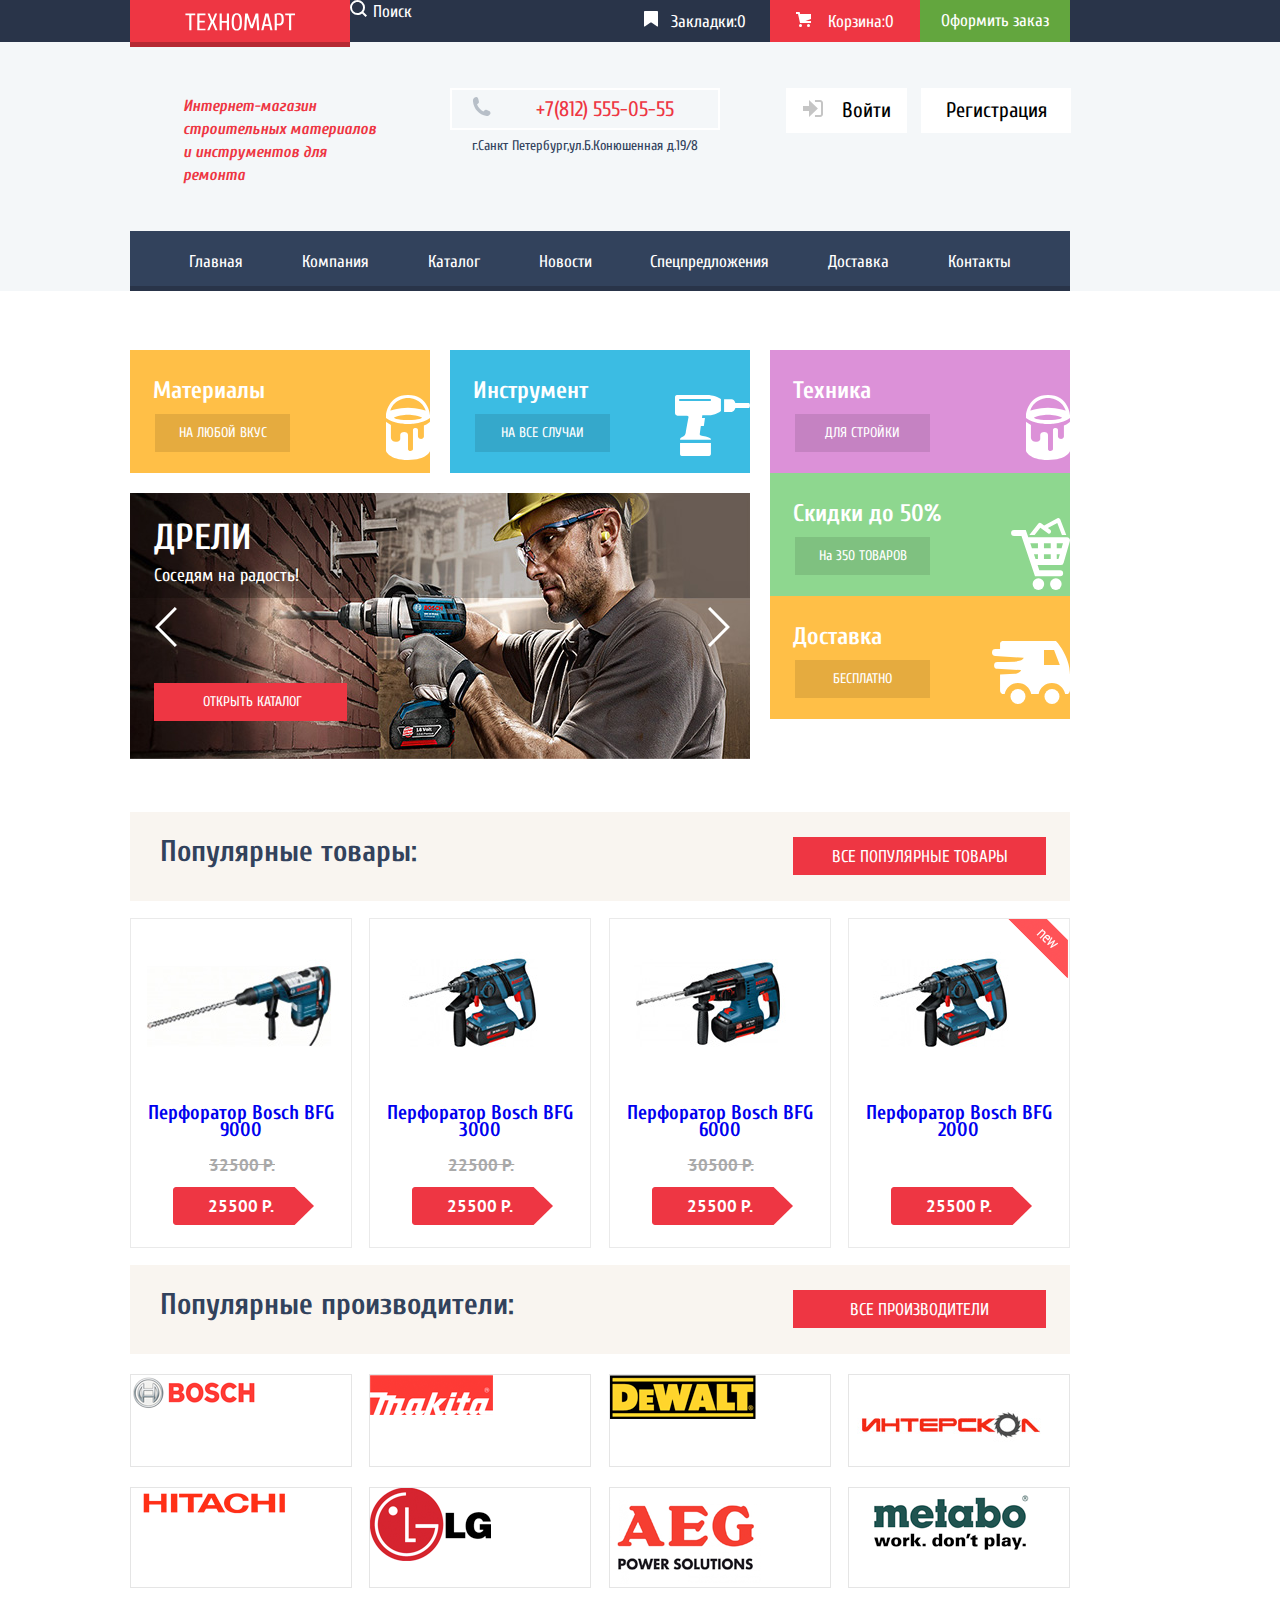
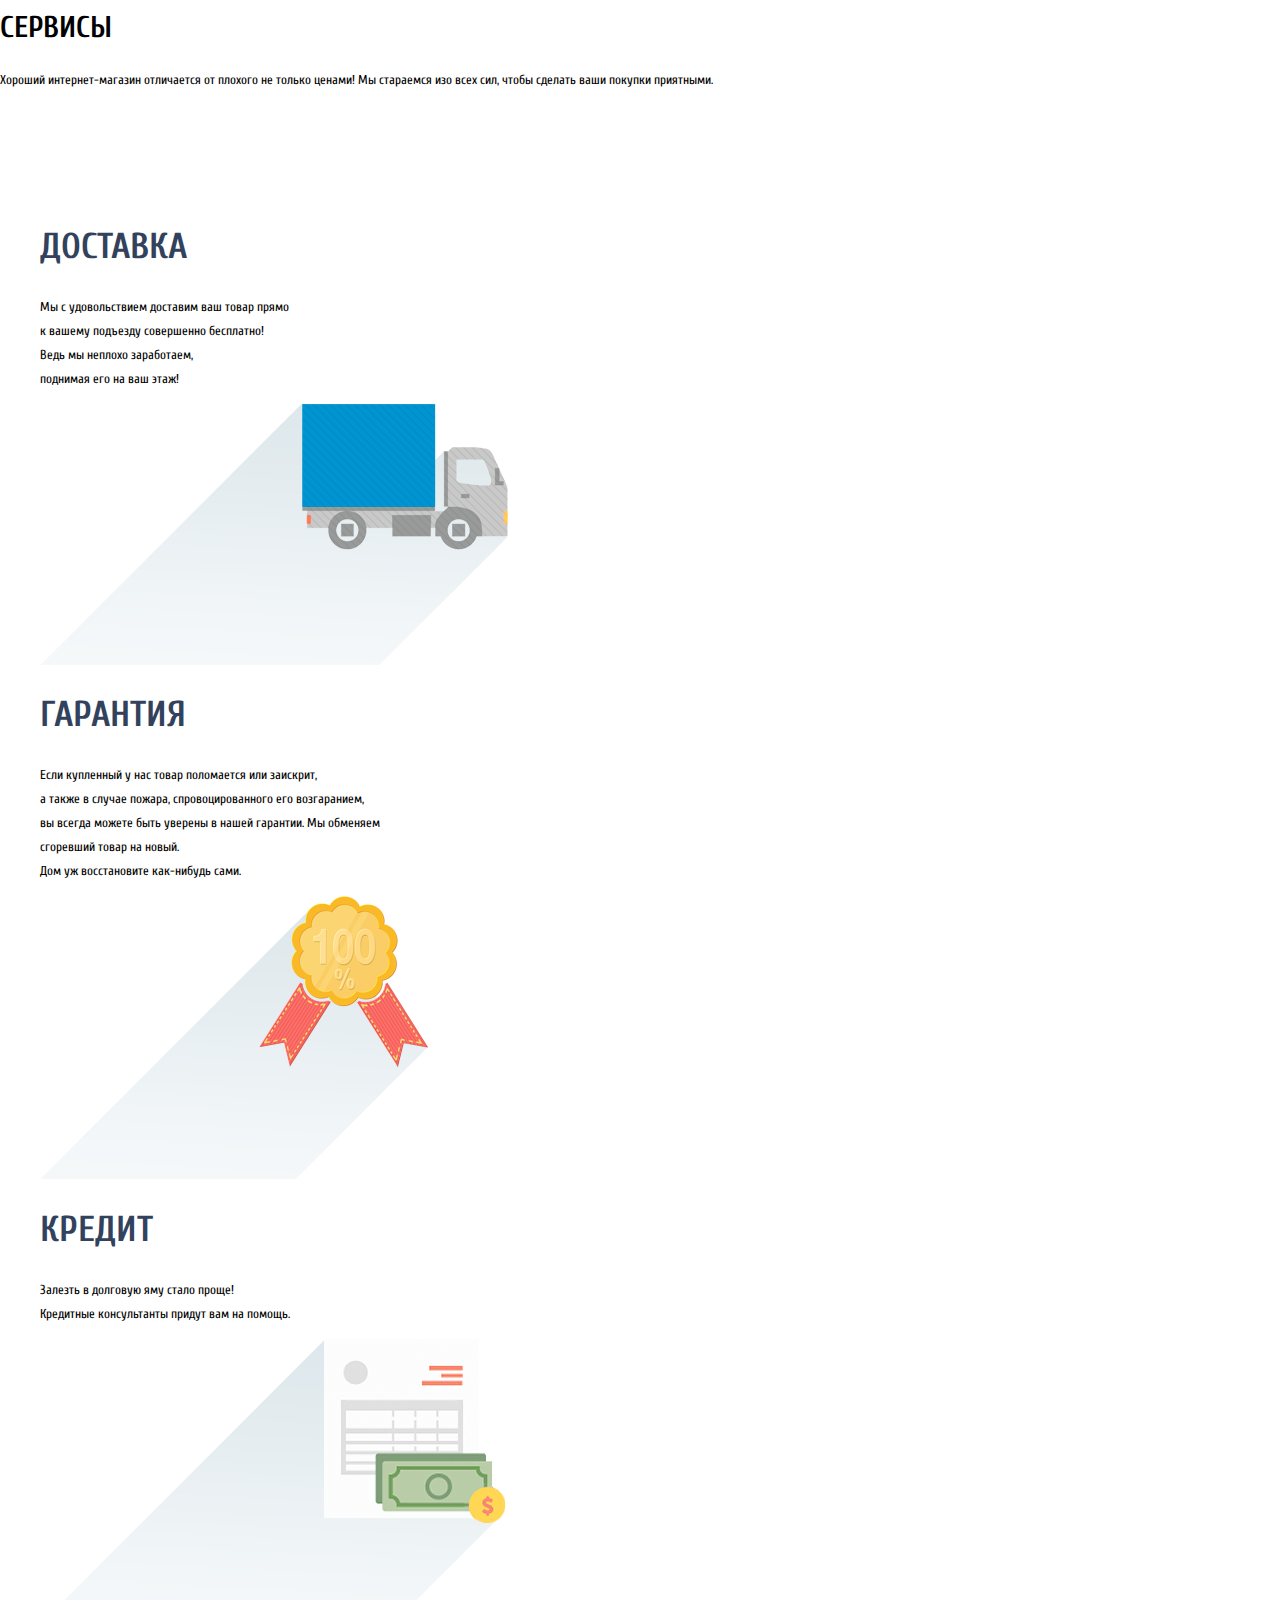
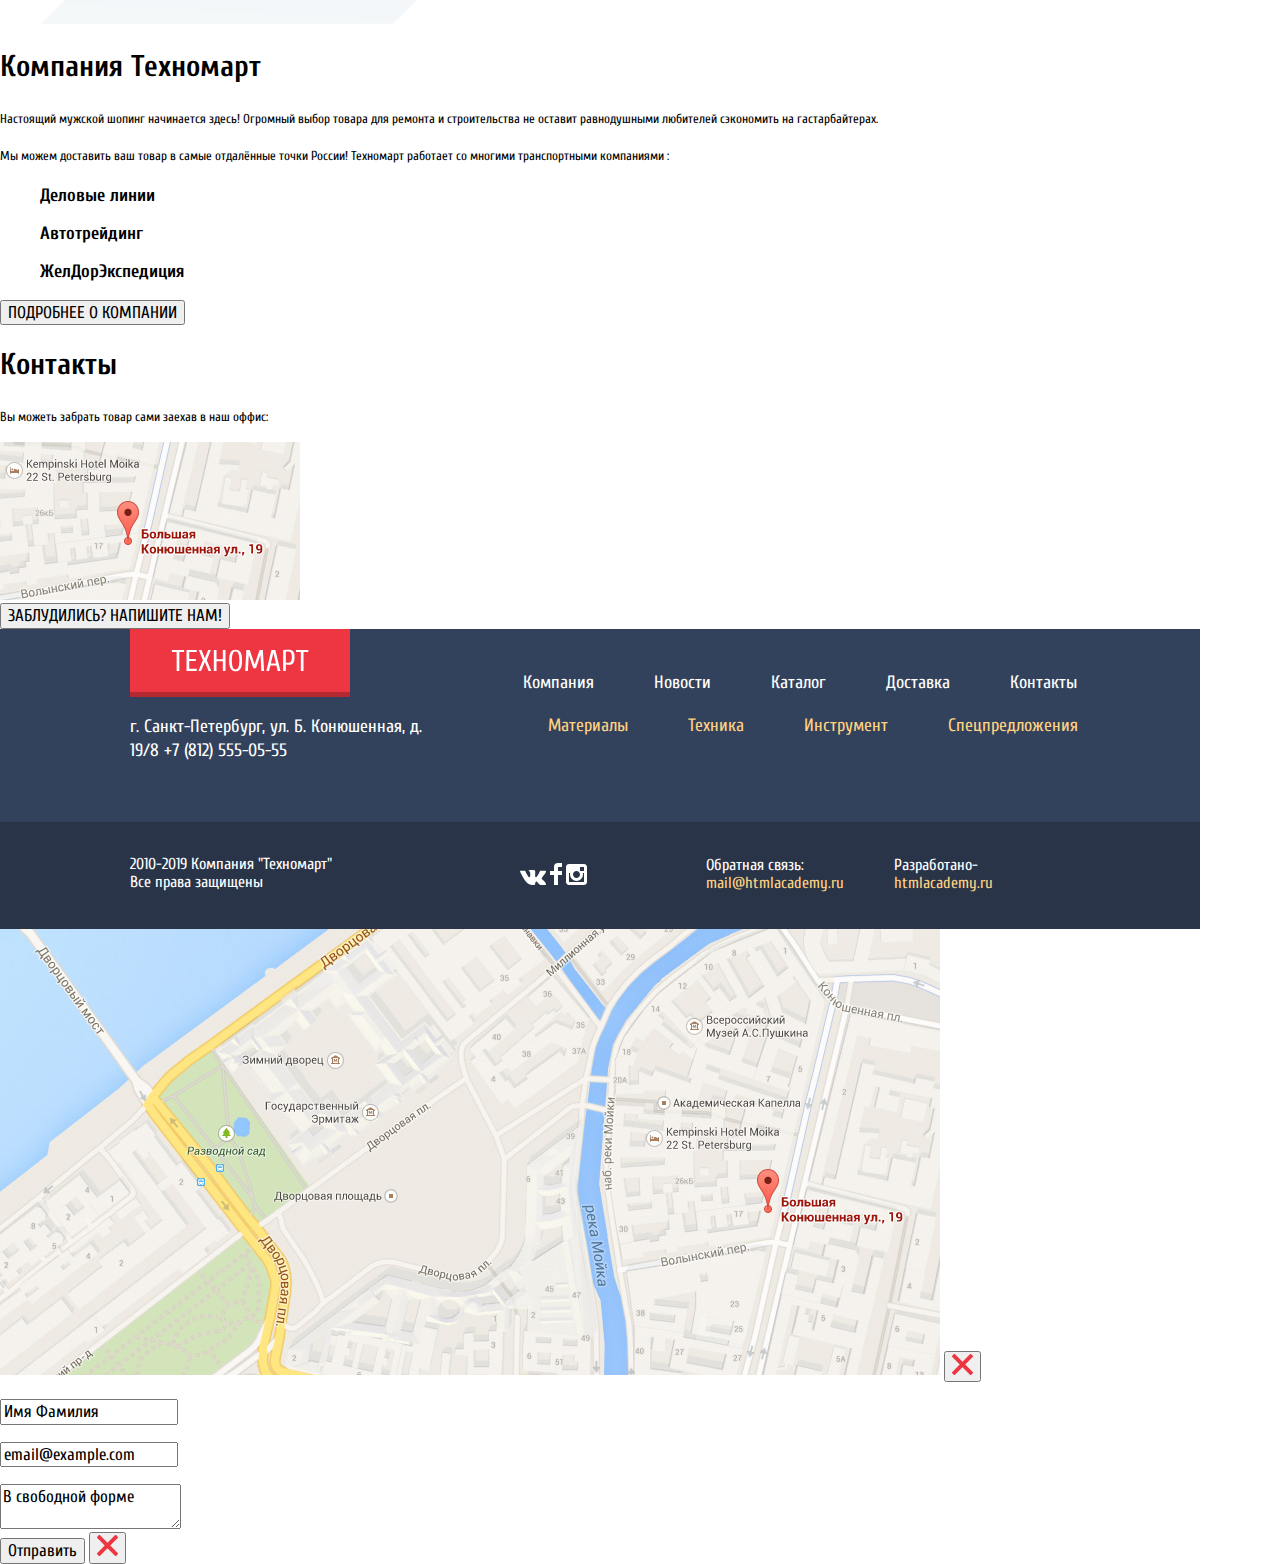
<file: index.html>
<!DOCTYPE html>
<html lang="ru">
<head>
  <meta charset="utf-8">
  <title>HTML Academy: Техномарт</title>
  <link href="https://fonts.googleapis.com/css?family=Cuprum:400,700&amp;subset=cyrillic" rel="stylesheet">
  <link href="https://fonts.googleapis.com/css?family=PT+Sans:400,700&amp;subset=cyrillic" rel="stylesheet">
  <link href="css/normalize.css" rel="stylesheet">
  <link href="css/style.css" rel="stylesheet">
</head>
<body>
  <header class="main-header">
    <div class="top-menu">
      <div class="site-logo-header"><a class="mainlogo" href="main.html"><img class="header-logo-img" alt="logo" src="img/logo-header.svg">
        </a>
      </div>
      <div class="site-search">
        <form action="https://echo.htmlacademy.ru" class="search-form header-button-text" method="post">
        <img alt="search" class="icon-search" src="img/icon-search.svg">
        <input name="search" type="search" value="Поиск" class="search-input">
        </form>
      </div>
      <button class="bookmarks-btn header-button-text"><img alt="icon-bookmark" class="icon-bookmark" src="img/icon-bookmark.svg">Закладки:0</button>
      <button class="basket-btn header-button-text"><img alt="icon-cart" class="cart-icon" src="img/icon-cart.svg">Корзина:0</button>
      <button class="chekout-btn header-button-text">Оформить заказ</button>
    </div>
    <div class="user-navigation">
      <div class="site-header-container">
       <h1 class="site-header">Интернет-магазин строительных материалов и инструментов для ремонта</h1>
      </div>
      <div class="header-contacts">
        <button class="phone-btn"><img alt="icon-phone" class="icon-phone" src="img/icon-phone.svg"> +7(812)
        555-05-55</button>
        <p class="contacts-address">г.Санкт Петербург,ул.Б.Конюшенная д.19/8</p>
      </div>
      <div class="navigation-button-container">
        <button class="login-btn"><img alt="icon-login" class="icon-login" src="img/icon-login.svg"> Войти</button>
        <button class="registration-btn">Регистрация</button>
      </div>
    </div>
    <nav class="main-navigation">
      <ul class="site-navigation">
        <li>
          <a href="main.html">Главная</a>
        </li>
        <li>
          <a href="company.html">Компания</a>
        </li>
        <li>
          <a href="catalog.html">Каталог</a>
        </li>
        <li>
          <a href="news.html">Новости</a>
        </li>
        <li>
          <a href="special-offer.html">Спецпредложения</a>
        </li>
        <li>
          <a href="delivery.html">Доставка</a>
        </li>
        <li>
          <a href="contats.html">Контакты</a>
        </li>
      </ul>
    </nav>
  </header>
  <main class="site-content">
    <section class="interactive-menu">
      <div class="interactive-menu-container">
        <div class="left-container-block">
          <ul class="left-block">
            <li class="interactive-item materials-item">
              <div class="item-container">
                <h3 class="interactive-item-header">Материалы</h3>
                <button class="content-button materials-btn">НА ЛЮБОЙ ВКУС</button>
              </div>
              <div class="img-container"><img alt="materials-icon " class="icon-materials interactive-icon"
                src="img/icon-1.svg" width="44" height="65"></div>
            </li>
            <li class="interactive-item instruments-item">
              <div class="item-container">
                <h3 class="interactive-item-header">Инструмент</h3>
                <button class="content-button instruments-btn">НА ВСЕ СЛУЧАИ</button>
              </div>
              <div class="item-img"><img alt="instruments-icon" class="icon-instruments interactive-icon"
                src="img/icon-2.svg" width="75" height="61"></div>
            </li>
            <li class="interactive-menu-slider">
              <div class="slider-container">
                <div class="interactive-slider-text">
                  <h2 class="slider-header">ДРЕЛИ</h2>
                  <p class="slider-paragraph">Соседям на радость!</p>
                </div>
                  <img alt="slider-img" class="slider-img" src="img/slider1.jpg" width="620" height="266" >
                  <img alt="icon-left" class="icon-slider icon-left-slider" src="img/icon-left.svg">
                  <img alt="icon-right" class="icon-slider icon-right-slider" src="img/icon-right.svg">
                  <button class="slider-button">ОТКРЫТЬ КАТАЛОГ</button>
              </div>
            </li>
          </ul>
        </div>
        <div class="right-container-block">
          <ul class="right-block">
            <li class="interactive-item technics-item" >
              <div class="item-container">
                <h3 class="interactive-item-header">Техника</h3>
                <button class="content-button technics-btn">ДЛЯ СТРОЙКИ</button>
              </div>
              <div class="item-img"><img alt="materials-icon" class="icon-materials interactive-icon"
                src="img/icon-1.svg" width="44" height="65"></div>
            </li>
            <li class="interactive-item special-offer-item">
              <div class="item-container">
                <h3 class="interactive-item-header">Скидки до 50%</h3>
                <button class="content-button special-offer-btn">На 350 ТОВАРОВ</button>
              </div>
              <div class="item-img"><img alt="special-offer-icon" class="icon-special-offer interactive-icon" src="img/icon-4.svg"
                width="59" height="72"></div>
            </li>
            <li class="interactive-item delivery-item">
              <div class="item-container">
                <h3 class="interactive-item-header">Доставка</h3>
                <button class="content-button delivery-btn">БЕСПЛАТНО</button>
              </div>
              <div class="item-img"><img alt="delivery-icon" class="icon-delivery interactive-icon" src="img/icon-5.svg"width="78"
                height="63"></div>
            </li>
          </ul>
        </div
      </div>
      <!-- <ul class="interactive-menu ">
        <li class="materials-item interactive-item">
          <h3 class="interactive-item-header">Материалы</h3><img alt="materials-icon " class="icon-materials interactive-icon"
          src="img/icon-1.svg" width="44" height="65"> <button class="content-button materials-btn">НА ЛЮБОЙ ВКУС</button>
        </li>
        <li class="instruments-item interactive-item">
          <h3 class="interactive-item-header">Инструмент</h3><img alt="instruments-icon" class="icon-instruments interactive-icon"
           src="img/icon-2.svg" width="75" height="61"> <button class="content-button instruments-btn">НА ВСЕ СЛУЧАИ</button>
        </li>
        <li class="technics-item interactive-item">
          <h3 class="interactive-item-header">Техника</h3><img alt="technics-icon" class="icon-technics interactive-icon"
           src="img/icon-3.svg"width="78" height="62"> <button class="content-button technics-btn">ДЛЯ СТРОЙКИ</button>
        </li>
        <li class="interactive-menu-slider">
          <div class="interactive-slider-text">
            <h2 class="slider-header">ДРЕЛИ</h2>
            <p>Соседям на радость!</p>
          </div>
          <img alt="slider-img" class="slider-img" src="img/slider1.jpg" width="620" height="266" > <img alt=
          "icon-left" class="icon-slider icon-left-slider" src="img/icon-left.svg"> <img alt="icon-right" class="icon-slider icon-right-slider" src="img/icon-right.svg">
        </li>
        <li class="special-offer-item interactive-item">
          <h3 class="interactive-item-header">Скидки до 50%</h3><img alt="special-offer-icon" class="icon-special-offer interactive-icon" src="img/icon-4.svg" width="59" height="72"> <button class="content-button special-offer-btn">На 350 ТОВАРОВ</button>
        </li>
        <li class="delivery-item interactive-item">
          <h3 class="interactive-item-header">Доставка</h3><img alt="delivery-icon" class="icon-delivery interactive-icon" src="img/icon-5.svg"width="78" height="63"> <button class="content-button delivery-btn">БЕСПЛАТНО</button>
        </li>
      </ul> -->
    </section>
    <section class="popular-products">
      <div class="popular-container">
        <h2>Популярные товары:</h2><button class="popular-button popular-products-btn">ВСЕ ПОПУЛЯРНЫЕ ТОВАРЫ</button>
      </div>
      <ul class="popular-products-list">
        <li class="popular-products-item">
          <p class="catalog-item-image"><a><img alt="Перфоратор Bosch BFG 9000" src="img/product-1.jpg" width="218" height="170"></a></p>
          <h3 class="popular-item-header"><a href="product-item.html">Перфоратор Bosch BFG 9000</a></h3>
          <div class="item-price">
            <b class="old-price">32500 Р.</b>
            <div class="current-price-container">
              <img src="img/btn-current-price.svg" alt="current-price" width="141" height="38" class="current-price-img">
              <b class="current-price">25500 Р.</b>
            </div>
          </div>
          <div class="visually-hiden">
            <button class="buy-btn"><img alt="icon-cart" class="cart-icon" src="img/icon-cart.svg">Купить</button>
            <button class="bookmarks-btn">В закладки</button>
          </div>
        </li>
        <li class="popular-products-item">
          <p class="catalog-item-image"><a><img alt="Перфоратор Bosch BFG 3000" src="img/product-2.jpg" width="218" height="170"></a></p>
          <h3 class="popular-item-header"><a href="product-item.html">Перфоратор Bosch BFG 3000</a></h3>
          <div class="item-price">
            <b class="old-price">22500 Р.</b>
            <div class="current-price-container">
              <img src="img/btn-current-price.svg" alt="current-price" width="141" height="38" class="current-price-img">
              <b class="current-price">25500 Р.</b>
            </div>
          </div>
          <div class="visually-hiden">
            <button class="buy-btn"><img alt="icon-cart" class="cart-icon" src="img/icon-cart.svg">Купить</button>
            <button class="bookmarks-btn">В закладки</button>
          </div>
        </li>
        <li class="popular-products-item">
          <p class="catalog-item-image"><a><img alt="Перфоратор Bosch BFG 6000" src="img/product-3.jpg" width="218" height="170"></a></p>
          <h3 class="popular-item-header"><a href="product-item.html">Перфоратор Bosch BFG 6000</a></h3>
          <div class="item-price">
            <b class="old-price">30500 Р.</b>
            <div class="current-price-container">
              <img src="img/btn-current-price.svg" alt="current-price" width="141" height="38" class="current-price-img">
              <b class="current-price">25500 Р.</b>
            </div>
          </div>
          <div class="visually-hiden">
            <button class="buy-btn"><img alt="icon-cart" class="cart-icon" src="img/icon-cart.svg">Купить</button>
            <button class="bookmarks-btn">В закладки</button>
          </div>
        </li>
        <li class="popular-products-item">
          <img alt="new label" class="popular-new-label" src="img/new-flag.png">
          <p class="catalog-item-image"><a><img class="labeled-img-popular" alt="Перфоратор Bosch BFG 2000" src="img/product-4.jpg" width="218" height="170"></a></p>
          <h3 class="popular-item-header"><a href="product-item.html">Перфоратор Bosch BFG 2000</a></h3>
          <div class="item-price">
            <div class="current-price-container last-current-price">
              <img src="img/btn-current-price.svg" alt="current-price" width="141" height="38" class="current-price-img">
              <b class="current-price ">25500 Р.</b>
            </div>
          </div>
          <div class="visually-hiden">
            <button class="buy-btn"><img alt="icon-cart" class="cart-icon" src="img/icon-cart.svg">Купить</button>
            <button class="bookmarks-btn">В закладки</button>
          </div>
        </li>
      </ul>
    </section>
    <section class="popular-manufacturers">
      <div class="popular-container">
         <h2>Популярные производители:</h2><button class="popular-button popular-manufacturers-btn">ВСЕ ПРОИЗВОДИТЕЛИ</button>
      </div>
      <ul class="popular-manufacturers-list">
        <li class="manufacturers-item">
          <a href="bosch.com"><img alt="bosch" class="bosch manufacturer-img" src="img/bosch.png" width="126" height="37"></a>
        </li>
        <li class="manufacturers-item">
          <a href="makita.com"><img alt="makita" class="makita manufacturer-img" src="img/makita.png" width="123" height="40"></a>
        </li>
        <li class="manufacturers-item">
          <a href="dewalt.com"><img alt="dewalt" class="dewalt manufacturer-img" src="img/de-walt.png" width="146" height="44"></a>
        </li>
        <li class="manufacturers-item">
          <a href="www.interskol.ru"><img alt="interskol" class="interskol manufacturer-img" src="img/interskol.png"
             width="200" height="88"></a>
        </li>
      </ul>
      <ul class="popular-manufacturers-list" >
        <li class="manufacturers-item">
          <a href="hitachi.com"><img alt="hitachi" class="hitachi manufacturer-img" src="img/hitachi.png" width="169" height="31"></a>
        </li>
        <li class="manufacturers-item">
          <a href="www.lgcorp.com"><img alt="lg" class="lg manufacturer-img" src="img/lg.png" width="121" height="73"></a>
        </li>
        <li class="manufacturers-item">
          <a href="www.aeg.com"><img alt="aeg" class="aeg manufacturer-img" src="img/aeg.png" width="151" height="96"></a>
        </li>
        <li class="manufacturers-item">
          <a href="www.metabo.de"><img alt="metabo" class="metabo manufacturer-img" src="img/metabo.png" width="204" height="69"></a>
        </li>
      </ul>
    </section>
    <section class="servises">
      <div class="servises-header-container">
        <h2 class="content-header">СЕРВИСЫ</h2>
        <p class="site-text">Хороший интернет-магазин отличается от плохого не только ценами!
        Мы стараемся изо всех сил, чтобы сделать ваши покупки приятными.</p>
      </div>
      <div class="servises-slider-container">
        <ul class="servises-list">
          <li class="service-item">Доставка</li>
          <li class="service-item">Гарантия</li>
          <li class="service-item">Кредит</li>
          <li class="delivery-servis">
            <h2 class="servises-item-header">ДОСТАВКА</h2>
            <p class="site-text">Мы с удовольствием доставим ваш товар прямо<br>
            к вашему подъезду совершенно бесплатно!<br>
            Ведь мы неплохо заработаем,<br>
            поднимая его на ваш этаж!</p><img alt="delivery-picture" class="delivery-picture" src="img/delivery.png">
          </li>
          <li class="guarantee-servis">
            <h2 class="servises-item-header">ГАРАНТИЯ</h2>
            <p class="site-text">Если купленный у нас товар поломается или заискрит,<br>
            а также в случае пожара, спровоцированного его возгаранием,<br>
            вы всегда можете быть уверены в нашей гарантии. Мы обменяем<br>
            сгоревший товар на новый.<br>
            Дом уж восстановите как-нибудь сами.</p><img alt="guarantee-picture" class="guarantee-picture" src=
            "img/guarantee.png">
          </li>
          <li class="credit-servis">
            <h2 class="servises-item-header">КРЕДИТ</h2>
            <p class="site-text">Залезть в долговую яму стало проще!<br>
            Кредитные консультанты придут вам на помощь.</p><img alt="credit-picture" class="credit-picture" src=
            "img/credit.png">
          </li>
        </ul>
      </div>
    </section>
    <div class="over-footer-container">
      <section class="tehnomart-company">
        <h2 class="content-header">Компания Техномарт</h2>
        <p class="site-text">Настоящий мужской шопинг начинается здесь! Огромный выбор товара для ремонта и строительства не оставит
        равнодушными любителей сэкономить на гастарбайтерах.</p>
        <p class="site-text">Мы можем доставить ваш товар в самые отдалённые точки России! Техномарт работает со многими транспортными
        компаниями :</p>
        <ol class="delivery-partners">
          <li>
            <h3 class="delivery-partners-header">Деловые линии</h3>
          </li>
          <li>
            <h3 class="delivery-partners-header">Автотрейдинг</h3>
          </li>
          <li>
            <h3 class="delivery-partners-header">ЖелДорЭкспедиция</h3>
          </li>
        </ol>
        <form action="https://echo.htmlacademy.ru" class="about-company" method="post">
          <input type="submit" value="ПОДРОБНЕЕ О КОМПАНИИ">
        </form>
      </section>
      <section class="contacts">
        <h2 class="content-header">Контакты</h2>
        <p class="site-text">Вы можеть забрать товар сами заехав в наш оффис:</p><img alt="google-map" class="google-map" src=
        "img/google-map-mini.jpg">
        <form action="https://echo.htmlacademy.ru" class="feedback-btn" method="post">
          <input type="submit" value="ЗАБЛУДИЛИСЬ? НАПИШИТЕ НАМ!">
        </form>
      </section>
    </div>
  </main>
  <footer class="main-footer">
    <div class="top-footer">
      <div class="top-container-footer">
        <div class="site-logo-footer">
          <a class="footer-logo" href="main.html"><img alt="footer-logo" src="img/logo-footer.svg" class="footer-logo-img"></a>
        </div>
        <nav>
          <ul class="top-footer-nav">
            <li>
              <a href="company.html">Компания</a>
            </li>
            <li>
              <a href="news.html">Новости</a>
            </li>
            <li>
              <a href="catalog.html">Каталог</a>
            </li>
            <li>
              <a href="delivery.html">Доставка</a>
            </li>
            <li>
              <a href="contacts.html">Контакты</a>
            </li>
          </ul>
        </nav>
      </div>
      <div class="bottom-container-footer">
        <div class="footer-contact">
          <p>г. Санкт-Петербург, ул. Б. Конюшенная, д. 19/8 +7 (812) 555-05-55</p>
        </div>
        <nav>
          <ul class="footer-nav">
            <li>
              <a href="materials.html">Материалы</a>
            </li>
            <li>
              <a href="technics.html">Техника</a>
            </li>
            <li>
              <a href="instruments.html">Инструмент</a>
            </li>
            <li>
              <a href="special-offer.html">Спецпредложения</a>
            </li>
          </ul>
        </nav>
      </div>
    </div>
    <div class="footer-bottom">
      <div class="copyright-container">
        <p class="copyright">2010-2019 Компания "Техномарт"
        Все права защищены</p>
      </div>
      <div class="social-container">
        <a class="footer-social" href="vk.com"><img alt="Мы в ВК." src="img/icon-vk.svg" width="26" height="15"></a>
        <a class="footer-social" href="facebook.com"><img alt="Мы а Facebook." src="img/icon-fb.svg" width="12" height="22"></a> <a class=
        "footer-social" href="instagram.com"><img alt="Мы в Instagram." src="img/icon-insta.svg" width="21" height="21"></a>
      </div>
      <div class="htmlacademy-container">
        <div class="feedback-container">
          <p>Обратная связь:
          <a class="footer-feedback" href="mail@htmlacademy.ru">mail@htmlacademy.ru</a></p>
        </div>
        <div class="developed-container">
          <p>Разработано-
          <a class="site-developed" href="https://htmlacademy.ru/intensive/htmlcss">htmlacademy.ru</a></p>
        </div>
      </div>
    </div>
  </footer>
  <section class="modal modal-googlecart">
    <h2 class="visually-hiden">Как к нам доехать</h2><img alt="Карта Google" class="google-map" src=
    "img/google-map.jpg"> <button class="modal-exit"><img alt="modal-exit" class="exit-btn" src=
    "img/exit.svg"></button>
  </section>
  <section class="modal modal-feedback-form">
    <h2 class="visually-hiden">Напишите нам</h2>
    <form action="https://echo.htmlacademy.ru" method="post">
      <label>Ваш имя:<br></label> <input class="modal-login" name="login" type="text" value="Имя Фамилия"><br>
      <label>Ваш e-mail:<br></label> <input class="modal-mail" name="e-mail" type="text" value="email@example.com"><br>
      <label>Введите ваш комментарий:</label><br>
      <textarea class="modal-mail-text" id="mail-fild" name="body-mail">В свободной форме</textarea><br>
      <input type="submit" value="Отправить"> <button class="modal-exit"><img alt="modal-exit" class="exit-btn" src=
      "img/exit.svg"></button>
    </form>
  </section>
</body>
</html>
</file>
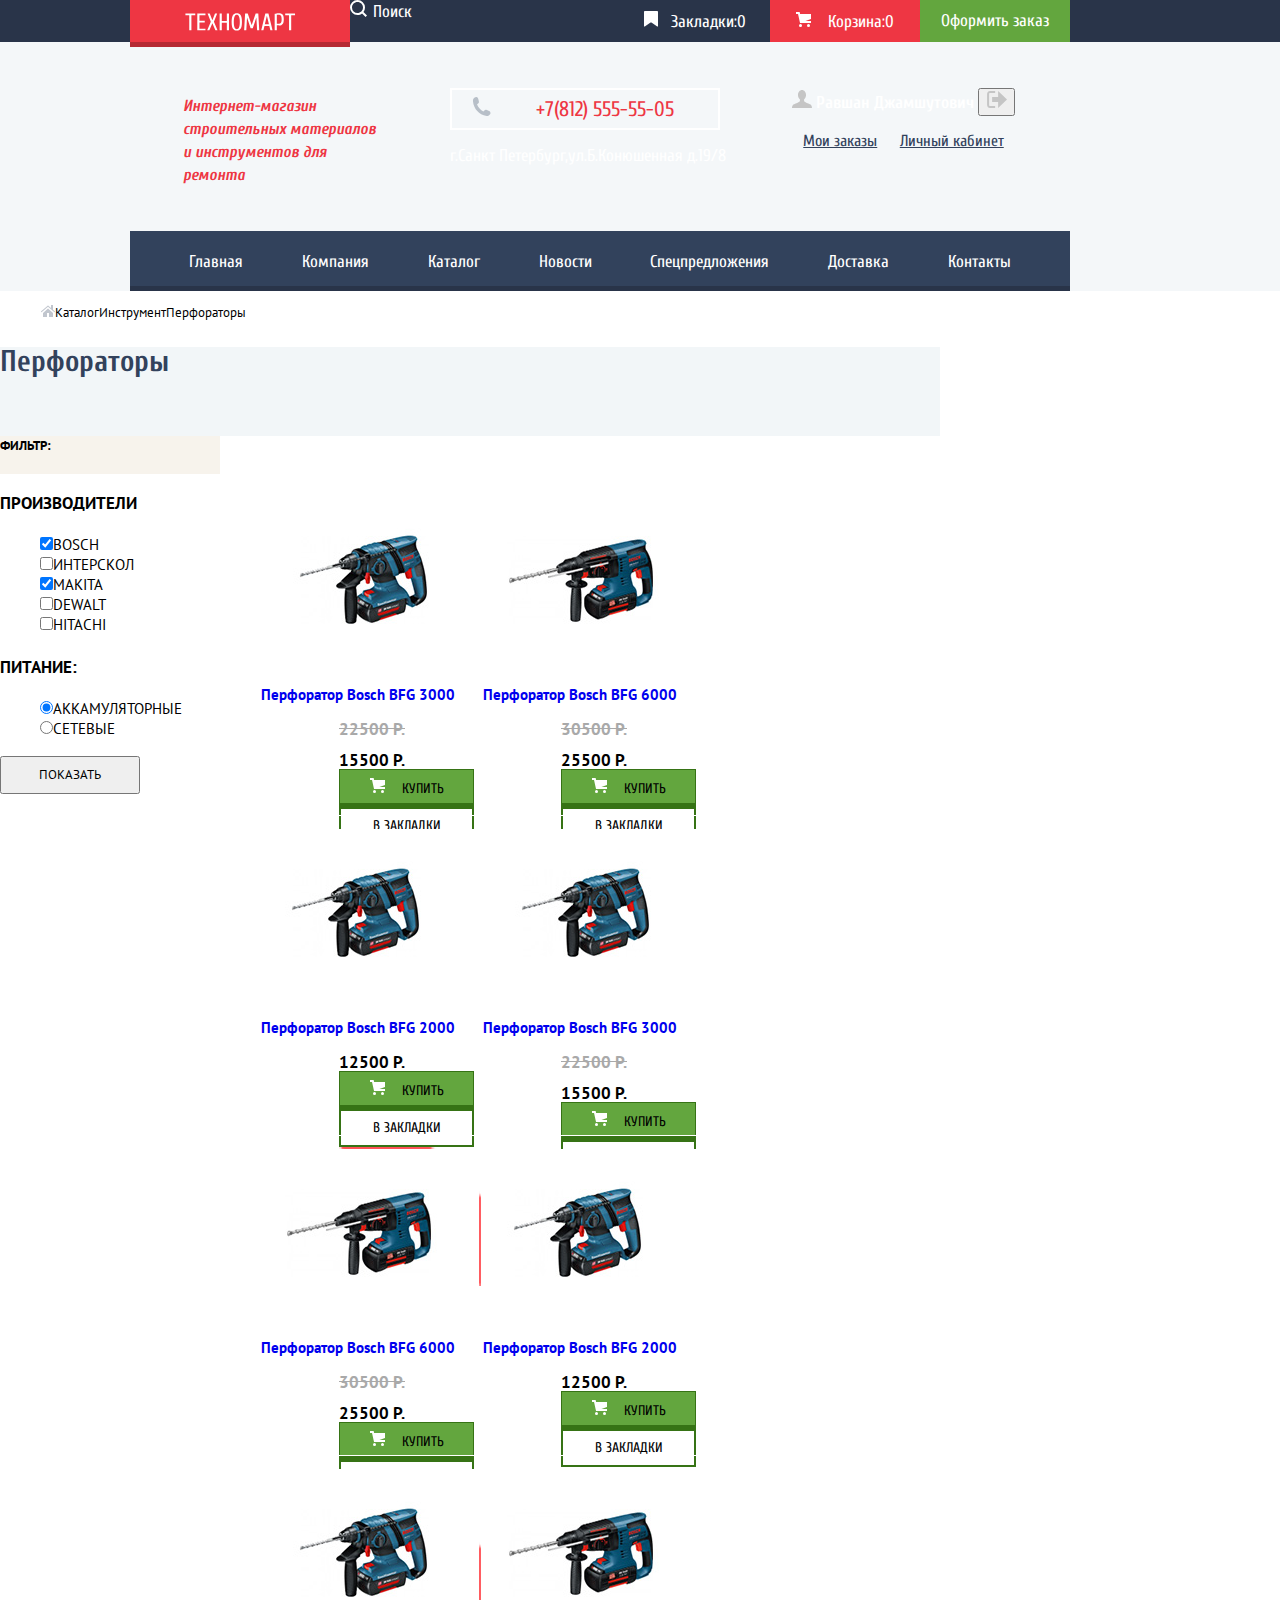
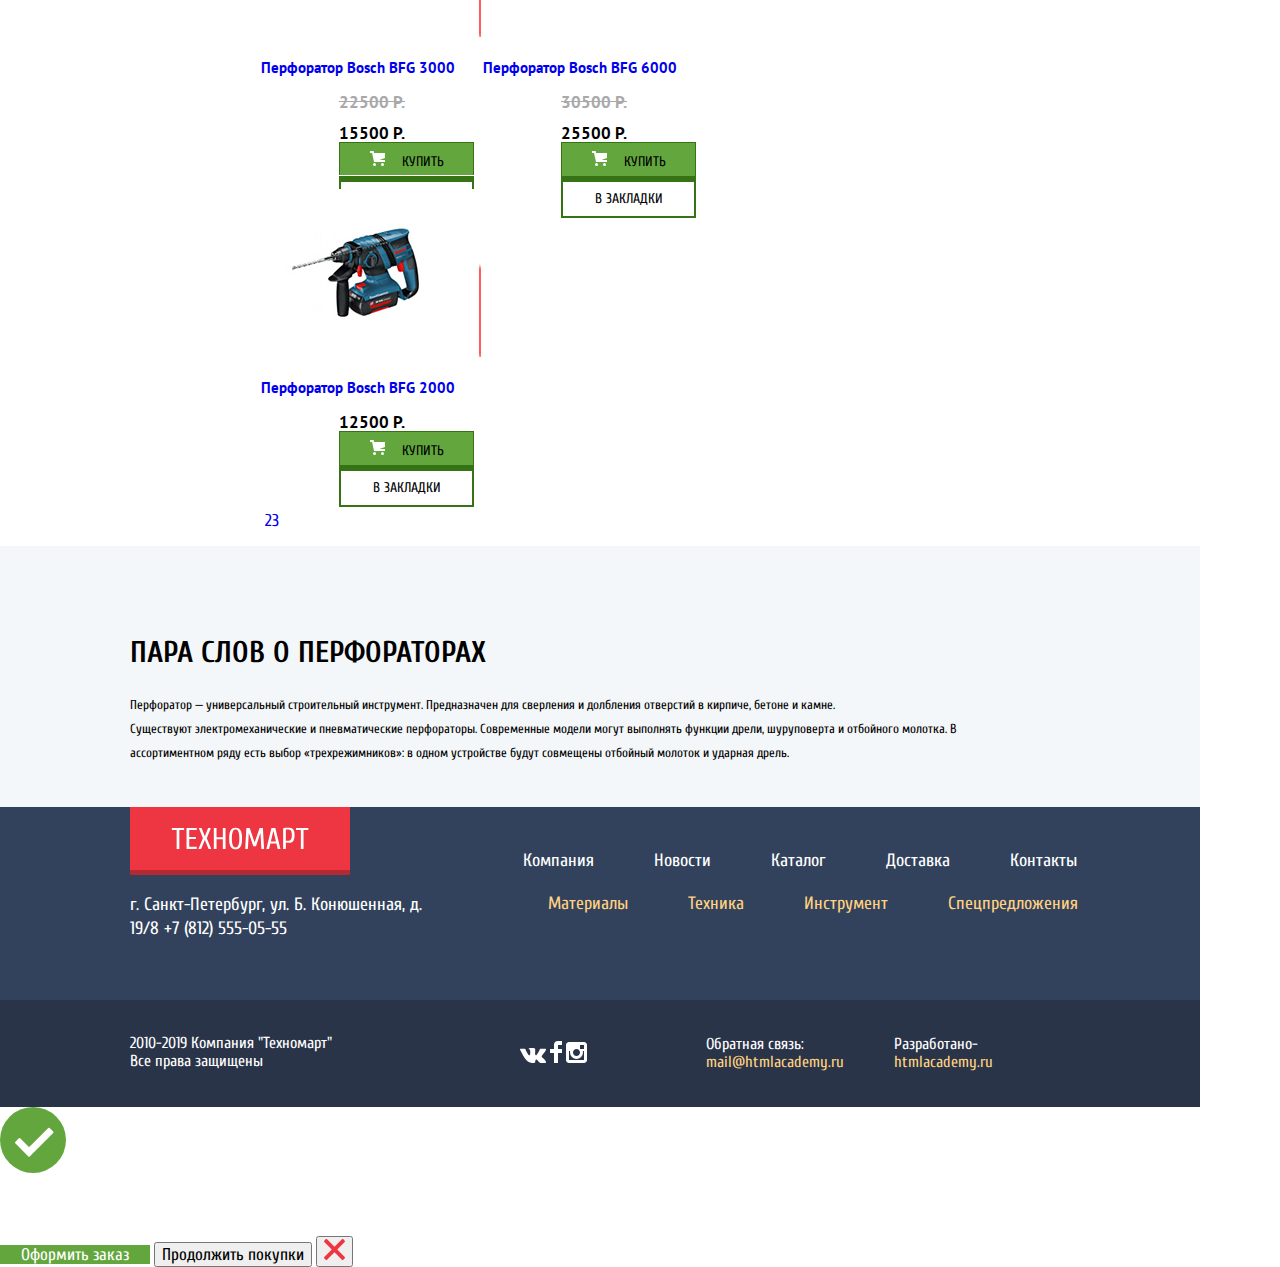
<file: catalog.html>
<!DOCTYPE html>
<html lang="ru">
<head>
  <meta charset="utf-8">
  <title>HTML Academy: Техномарт</title>
  <link href="https://fonts.googleapis.com/css?family=Cuprum:400,700&amp;subset=cyrillic" rel="stylesheet">
  <link href="https://fonts.googleapis.com/css?family=PT+Sans:400,700&amp;subset=cyrillic" rel="stylesheet">
  <link href="css/normalize.css" rel="stylesheet">
  <link href="css/style.css" rel="stylesheet">
</head>
<body>
  <header class="main-header">
    <div class="top-menu">
      <div class="site-logo-header"><a class="mainlogo" href="main.html"><img class="header-logo-img" alt="logo" src="img/logo-header.svg">
        </a>
      </div>
      <div class="site-search"><form action="https://echo.htmlacademy.ru" class="search-form header-button-text" method="post">
        <img alt="search" class="icon-search" src="img/icon-search.svg">
        <input name="search" type="search" value="Поиск" class="search-input" >
        </form>
      </div>
      <button class="bookmarks-btn header-button-text"><img alt="icon-bookmark" class="icon-bookmark" src="img/icon-bookmark.svg">Закладки:0</button>
      <button class="basket-btn header-button-text"><img alt="icon-cart" class="cart-icon" src="img/icon-cart.svg">Корзина:0</button>
      <button class="chekout-btn header-button-text">Оформить заказ</button>
    </div>
    <div class="user-navigation">
      <div class="site-header-container">
       <h1 class="site-header">Интернет-магазин строительных материалов и инструментов для ремонта</h1>
      </div>
      <div class="header-contacts">
        <button class="phone-btn"><img alt="icon-phone" class="icon-phone" src="img/icon-phone.svg"> +7(812)
        555-55-05</button>
        <p class="header-address">г.Санкт Петербург,ул.Б.Конюшенная д.19/8</p>
      </div>
        <div class="personal-area">
          <a class="user-panel" href="user-panel.html"><img alt="icon-user" class="icon-user" src="img/icon-user.svg"></a>
          <b>Равшан Джамшутович</b>
          <button class="logout"><img alt="icon-logout" class="icon-logout" src="img/icon-logout.svg"></button>
          <ul class="user-block">
            <li>
              <a href="basket.html"></a>Мои заказы
            </li>
            <li>
              <a href="user-panel.html"></a>Личный кабинет
            </li>
          </ul>
        </div>
      </div>
    </div>
    <nav class="main-navigation">
      <ul class="site-navigation">
        <li>
          <a href="main.html"></a>Главная
        </li>
        <li>
          <a href="company.html"></a>Компания
        </li>
        <li>
          <a href="catalog.html"></a>Каталог
        </li>
        <li>
          <a href="news.html"></a>Новости
        </li>
        <li>
          <a href="special-offer.html"></a>Спецпредложения
        </li>
        <li>
          <a href="delivery.html"></a>Доставка
        </li>
        <li>
          <a href="contats.html"></a>Контакты
        </li>
      </ul>
    </nav>
  </header>
  <main class="catalog-content">
    <ul class="breadcrumbs">
      <li>
        <a href="main.html"><img alt="Главная" class="icon-home" src="img/icon-home.svg"></a>
      </li>
      <li>
        <a href="catalog.html"></a>Каталог
      </li>
      <li>
        <a href="instruments.html"></a>Инструмент
      </li>
      <li>Перфораторы</li>
    </ul>
    <section class="page-title">
      <h2 class="title-header">Перфораторы</h2>
    </section>
    <div class="main-aligment">
      <section class="filter">
        <div class="filter-header-block"><b class="filter-header">Фильтр:</b></div>
        <form action="https://echo.htmlacademy.ru" class="filter-result" method="post">
          <h2 class="manufactures-filter-header">ПРОИЗВОДИТЕЛИ</h2>
          <ul class="manufactures-filter">
            <li class="filter-option"><input checked class="visually-hidden filter-input filter-input-checkbox" name="bosch" type=
            "checkbox">BOSCH</li>
            <li class="filter-option"><input class="visually-hidden filter-input filter-input-checkbox" name="interskol" type=
            "checkbox">ИНТЕРСКОЛ</li>
            <li class="filter-option"><input checked class="visually-hidden filter-input filter-input-checkbox" name="makita" type=
            "checkbox">MAKITA</li>
            <li class="filter-option"><input class="visually-hidden filter-input filter-input-checkbox" name="dewalt" type=
            "checkbox">DEWALT</li>
            <li class="filter-option"><input class="visually-hidden filter-input filter-input-checkbox" name="hitachi" type=
            "checkbox">HITACHI</li>
          </ul>
          <h2 class="power-supply">ПИТАНИЕ:</h2>
          <ul class="power-supply">
            <li class="filter-option"><input checked class="visually-hidden filter-input filter-input-radio" name="product-group" type=
            "radio" value="accumulator">АККАМУЛЯТОРНЫЕ</li>
            <li class="filter-option"><input class="visually-hidden filter-input filter-input-radio" name="product-group" type="radio" value=
            "mains-charging">СЕТЕВЫЕ</li>
          </ul><button name="filter-result" type="submit" class="filter-result">Показать</button>
        </form>
      </section>
      <section class="catalog">
        <h2 class="visually-hidden header-product-list">Список товаров</h2>
        <ul class="product-list">
          <li class="product-list-item">
            <p class="catalog-item-image"><a><img alt="Перфоратор Bosch BFG 3000" src="img/product-2.jpg"></a></p>
            <h3><a href="product-item.html">Перфоратор Bosch BFG 3000</a></h3>
            <div class="item-price">
              <b class="old-price">22500 Р.</b> <b class="current-prrice">15500 Р.</b> <button class="buy-btn"><img alt="icon-cart" class=
              "cart-icon" src="img/icon-cart.svg">Купить</button> <button class="item-bookmarks-btn">В закладки</button>
            </div>
          </li>
          <li class="product-list-item">
            <p class="catalog-item-image"><a><img alt="Перфоратор Bosch BFG 6000" src="img/product-3.jpg"></a></p>
            <h3><a href="product-item.html">Перфоратор Bosch BFG 6000</a></h3>
            <div class="item-price">
              <b class="old-price">30500 Р.</b> <b class="current-prrice">25500 Р.</b> <button class="buy-btn"><img alt="icon-cart" class=
              "cart-icon" src="img/icon-cart.svg">Купить</button> <button class="item-bookmarks-btn">В закладки</button>
            </div>
          </li>
          <li class="product-list-item">
            <p class="catalog-item-price"><a><img alt="Перфоратор Bosch BFG 2000" src="img/product-4.jpg"></a></p>
            <h3><a href="product-item.html">Перфоратор Bosch BFG 2000</a></h3>
            <div class="item-price"><b class="current-prrice">12500 Р.</b> <button class="buy-btn"><img alt="icon-cart" class="cart-icon"
            src="img/icon-cart.svg">Купить</button> <button class="item-bookmarks-btn">В закладки</button> <img alt="new label" class="new-label"
            src="img/new-flag.png"></div>
          </li>
          <li class="product-list-item">
            <p class="catalog-item-price"><a><img alt="Перфоратор Bosch BFG 3000" src="img/product-2.jpg"></a></p>
            <h3><a href="product-item.html">Перфоратор Bosch BFG 3000</a></h3>
            <div class="item-price">
              <b class="old-price">22500 Р.</b> <b class="current-prrice">15500 Р.</b> <button class="buy-btn"><img alt="icon-cart" class=
              "cart-icon" src="img/icon-cart.svg">Купить</button> <button class="item-bookmarks-btn">В закладки</button>
            </div>
          </li>
          <li class="product-list-item">
            <p class="catalog-item-price"><a><img alt="Перфоратор Bosch BFG 6000" src="img/product-3.jpg"></a></p>
            <h3><a href="product-item.html">Перфоратор Bosch BFG 6000</a></h3>
            <div class="item-price"><b class="old-price">30500 Р.</b> <b class="current-prrice">25500 Р.</b> <button class=
            "buy-btn"><img alt="icon-cart" class="cart-icon" src="img/icon-cart.svg">Купить</button> <button class="item-bookmarks-btn">В
            закладки</button> <img alt="new label" class="new-label" src="img/new-flag.png"></div>
          </li>
          <li class="product-list-item">
            <p class="catalog-item-price"><a><img alt="Перфоратор Bosch BFG 2000" src="img/product-4.jpg"></a></p>
            <h3><a href="product-item.html">Перфоратор Bosch BFG 2000</a></h3>
            <div class="item-price">
              <b class="current-prrice">12500 Р.</b> <button class="buy-btn"><img alt="icon-cart" class="cart-icon" src=
              "img/icon-cart.svg">Купить</button> <button class="item-bookmarks-btn">В закладки</button>
            </div>
          </li>
          <li class="product-list-item">
            <p class="catalog-item-price"><a><img alt="Перфоратор Bosch BFG 3000" src="img/product-2.jpg"></a></p>
            <h3><a href="product-item.html">Перфоратор Bosch BFG 3000</a></h3>
            <div class="item-price"><b class="old-price">22500 Р.</b> <b class="current-prrice">15500 Р.</b> <button class=
            "buy-btn"><img alt="icon-cart" class="cart-icon" src="img/icon-cart.svg">Купить</button> <button class="item-bookmarks-btn">В
            закладки</button> <img alt="new label" class="new-label" src="img/new-flag.png"></div>
          </li>
          <li class="product-list-item">
            <p class="catalog-item-price"><a><img alt="Перфоратор Bosch BFG 6000" src="img/product-3.jpg"></a></p>
            <h3><a href="product-item.html">Перфоратор Bosch BFG 6000</a></h3>
            <div class="item-price">
              <b class="old-price">30500 Р.</b> <b class="current-prrice">25500 Р.</b> <button class="buy-btn"><img alt="icon-cart" class=
              "cart-icon" src="img/icon-cart.svg">Купить</button> <button class="item-bookmarks-btn">В закладки</button>
            </div>
          </li>
          <li class="product-list-item">
            <p class="catalog-item-price"><a><img alt="Перфоратор Bosch BFG 2000" src="img/product-4.jpg"></a></p>
            <h3><a href="product-item.html">Перфоратор Bosch BFG 2000</a></h3>
            <div class="item-price">
              <b class="current-prrice">12500 Р.</b> <button class="buy-btn"><img alt="icon-cart" class="cart-icon" src=
              "img/icon-cart.svg">Купить</button> <button class="item-bookmarks-btn">В закладки</button>
            </div>
          </li>
        </ul>
        <ul class="pagination-list">
          <li class="pagination-item pagination-item-current">
            <a>1</a>
          </li>
          <li class="pagination-item">
            <a href="#">2</a>
          </li>
          <li class="pagination-item">
            <a href="#">3</a>
          </li>
          <li class="pagination-item pagination-item-next">
            <div class="pagination-button">
              СЛЕДУЮЩАЯ
            </div>
          </li>
        </ul>
      </section>
    </div>
    <section class="instruments-about-container">
      <div class="instruments-about">
        <h2>ПАРА СЛОВ О ПЕРФОРАТОРАХ</h2>
        <p>Перфоратор — универсальный строительный инструмент. Предназначен для сверления и долбления отверстий в кирпиче, бетоне и
        камне.<br>
        Существуют электромеханические и пневматические перфораторы. Современные модели могут выполнять функции дрели, шуруповерта и
        отбойного молотка. В ассортиментном ряду есть выбор «трехрежимников»: в одном устройстве будут совмещены отбойный молоток и ударная
        дрель.</p>
    </section>
  </main>
  <footer class="main-footer">
    <div class="top-footer">
      <div class="top-container-footer">
        <div class="site-logo-footer">
          <a class="footer-logo" href="main.html"><img alt="footer-logo" src="img/logo-footer.svg" class="footer-logo-img"></a>
        </div>
        <nav>
          <ul class="top-footer-nav">
            <li>
              <a href="company.html">Компания</a>
            </li>
            <li>
              <a href="news.html">Новости</a>
            </li>
            <li>
              <a href="catalog.html">Каталог</a>
            </li>
            <li>
              <a href="delivery.html">Доставка</a>
            </li>
            <li>
              <a href="contacts.html">Контакты</a>
            </li>
          </ul>
        </nav>
      </div>
      <div class="bottom-container-footer">
        <div class="footer-contact">
          <p>г. Санкт-Петербург, ул. Б. Конюшенная, д. 19/8 +7 (812) 555-05-55</p>
        </div>
        <nav>
          <ul class="footer-nav">
            <li>
              <a href="materials.html">Материалы</a>
            </li>
            <li>
              <a href="technics.html">Техника</a>
            </li>
            <li>
              <a href="instruments.html">Инструмент</a>
            </li>
            <li>
              <a href="special-offer.html">Спецпредложения</a>
            </li>
          </ul>
        </nav>
      </div>
    </div>
    <div class="footer-bottom">
      <div class="copyright-container">
        <p class="copyright">2010-2019 Компания "Техномарт"
        Все права защищены</p>
      </div>
      <div class="social-container">
        <a class="footer-social" href="vk.com"><img alt="Мы в ВК." src="img/icon-vk.svg" width="26" height="15"></a>
        <a class="footer-social" href="facebook.com"><img alt="Мы а Facebook." src="img/icon-fb.svg" width="12" height="22"></a> <a class=
        "footer-social" href="instagram.com"><img alt="Мы в Instagram." src="img/icon-insta.svg" width="21" height="21"></a>
      </div>
      <div class="htmlacademy-container">
        <div class="feedback-container">
          <p>Обратная связь:
          <a class="footer-feedback" href="mail@htmlacademy.ru">mail@htmlacademy.ru</a></p>
        </div>
        <div class="developed-container">
          <p>Разработано-
          <a class="site-developed" href="https://htmlacademy.ru/intensive/htmlcss">htmlacademy.ru</a></p>
        </div>
      </div>
    </div>
  </footer>
  <section class="modal modal-card-add">
    <img alt="icon-mark" class="icon-mark" src="img/icon-mark.svg">
    <h2>Товар добавлен в корзину!</h2><button class="chekout-btn">Оформить заказ</button> <button class="continue-shopping">Продолжить
    покупки</button> <button class="modal-exit"><img alt="modal-exit" class="exit-btn" src="img/exit.svg"></button>
  </section>
</body>
</html>
</file>
<file: css/style.css>
body {
    margin-bottom: 0;
    font-family: 'PT Sans', Arial, sans-serif;
    font-family: 'Cuprum', Arial, sans-serif;
    font-size: 17px;
    line-height: 17px;
    font-weight: 400;
    color: #ffffff;
    /* background-color: black; */
}

a {
    text-decoration: none;
}

.site-navigation,
.right-block,
.left-block,
.user-block,
.popular-products-list,
.popular-manufacturers-list,
.servises-list,
.delivery-partners,
.top-footer-nav,
.footer-nav,
.breadcrumbs,
.manufactures-filter,
.power-supply,
.product-list,
.pagination-list,
.ftr-nav {
    list-style: none;
}

.site-navigation a,
.top-footer-nav a,
.footer-nav a {
    color: #ffffff;
}

.main-header {
    background-color: #f4f7f9;
}

.top-menu {
    display: flex;
    height: 42px;
    font-size: 17px;
    line-height: 18px;
    color: #ffffff;
    background-color: #293449;
}

.site-logo-header {
    display: block;
    width: 220px;
    height: 47px;
    margin-left: 130px;
    box-shadow: inset 0 -5px 0 0 rgba(0, 0, 0, 0.24);
    background-color: #ee3643;
}

.header-logo-img {
    padding-top: 13px;
    padding-left: 55px;
    padding-right: 54px;
    padding-bottom: 16px;
}

.site-search {
    display: block;
    width: 270px;
    height: 42px;
}

.search-input {
    background-color: inherit;
    color: inherit;
    border: none;
}

.bookmarks-btn {
    width: 150px;
    padding: 0;
    border: none;
    background: inherit;
    color: inherit;
}

.icon-bookmark {
    margin-right:13px;
}

.basket-btn {
    width: 150px;
    padding: 0px;
    border: none;
    background-color: #ee3643;
    color: inherit;
}

.cart-icon {
    margin-right:17px;
}

.chekout-btn {
    width: 150px;
    padding: 0px;
    border: none;
    background-color: #63a63e;
    color: inherit;
}

.header-button-text {
    font-family: 'Cuprum', Arial, sans-serif;
    font-size: 17px;
    line-height: 18px;
}

.user-navigation {
    display: flex;
    flex-direction: row;
    margin-left: 183px;
    margin-top: 46px;
    margin-bottom: 44px;
}

.site-header-container {
    width: 196px;
    text-align: left;
    margin-right: 71px;
}

.site-header {
    margin: 7px 0px 0px 0px;
    font-family: 'Cuprum', Arial, sans-serif;
    font-style: italic;
    font-size: 16px;
    line-height: 23px;
    color: #ee3643;
}

.header-contacts {
    margin-right: 66px;
}

.phone-btn {
    min-width: 270px;
    padding: 7px 40px 8px 15px;
    font-family: 'Cuprum', Arial, sans-serif;
    font-size: 21px;
    line-height: 21px;
    font-weight: 400;
    text-align: center;
    border: 2px solid white;
    background-color: inherit;
    color: #ee3643;
}

.icon-phone {
    margin-right: 40px;
    margin-top: 0px;
}

.contacts-address {
    margin: 4px 0 0 0;
    font-family: 'Cuprum', Arial, sans-serif;
    font-size: 14px;
    line-height: 24px;
    font-weight: 400;
    text-align: center;
    color: #32425c;
}

.navigation-button-container {
    min-width: 281px;
}

.login-btn, .registration-btn {
    height: 45px;
    font-family: 'Cuprum', Arial, sans-serif;
    font-size: 21px;
    line-height: 21px;
    color: #000000;
    padding: 0;
    border: none;
    background-color: white;
}

.login-btn {
  width: 121px;
  margin-right: 10px;
}

.icon-login{margin-right: 14px;}

.registration-btn {
  width: 150px;

}

.user-block {
    display: flex;
    justify-content: space-around;
    padding: 0;
    font-family: 'Cuprum', Arial, sans-serif;
    font-size: 16px;
    line-height: 18px;
    color: #32425c;
    text-align: left;
    text-decoration: underline;
}

.main-navigation {
    width: 940px;
    margin-left: 130px;
    font-family: 'Cuprum', Arial, sans-serif;
    font-size: 17px;
    line-height: 17px;
    font-weight: 400;
    text-align: center;
    box-shadow: inset 0 -5px 0 0 #293449;
    background-color: #32425c;
}

ul.site-navigation {
    height: 60px;
    display: flex;
    flex-direction: row;
    justify-content: space-evenly;
    align-items: center;
    padding: 0;
    margin: 0 0 0 0;
}

.interactive-menu {
   /* width: 940px;
    height: 600px;
    padding: 0;
    display: flex;
    flex-direction: row;
    flex-wrap: wrap;
    justify-content: space-between;*/
    margin-top: 59px;
}

.interactive-menu-container {
    width:940px;
    padding: 0;
    display: flex;
    flex-direction: row;
    margin-left: 130px;
    margin-bottom: 53px;
}

.left-container-block{
    width:620px;
    padding:0;
}

.left-block {
    padding: 0;
    margin: 0;
    display:flex;
    flex-direction: row;
    flex-wrap: wrap;
    justify-content: space-between;
    align-content: space-between;
}

.slider-container {
    position: absolute;
}

.right-container-block{
    width: 320px;
}

.right-block {
    padding: 0;
    margin: 0px 0px 0px 20px;
    display:flex;
    flex-direction: column;
}

.interactive-item {
    width: 300px;
    height: 123px;
}

.interactive-item-header {
    margin: 0;
    padding-bottom: 15px;
    position: relative;
    top: 26px;
    left: 23px;
    font-family: 'Cuprum', Arial, sans-serif;
    font-size: 24px;
    line-height: 30px;
    font-weight: bold;
    text-align: left;
    z-index: 1;
}

.interactive-icon {
    /* position: absolute; */
    float: right;
}

.materials-item, .delivery-item {
    background-color: #ffbf47;
}

.instruments-item {
    background-color: #3bbce3;
}

.technics-item {
    background-color: #dc91d8;
}

.special-offer-item {
    background-color: #8ed78f;
}

.interactive-menu-slider {
    padding-top: 20px;
    width: 620px;
    height: 266px;
    position: relative;
}

.slider-img {
    position: absolute;
    z-index: 1;
}

.interactive-slider-text {
    position: absolute;
    z-index: 2;
    left: 24px;
    top: 27px;
}

.slider-header {
    margin: 0 0 8px 0;
    font-family: 'Cuprum', Arial, sans-serif;
    font-size: 36px;
    line-height: 36px;
    font-weight: bold;
}

.slider-paragraph {
    margin: 0;
    font-family: 'Cuprum', Arial, sans-serif;
    font-size: 18px;
    line-height: 24px;
    letter-spacing: normal;
}

.icon-slider {
    position: relative;
    z-index: 3;
}

.icon-left-slider {
    top: 114px;
    left: 25px;
}

.icon-right-slider {
    left: 552px;
    top: 114px;
}

.slider-button {
    padding: 10px 45px 10px 49px;
    position: relative;
    z-index: 4;
    top: 173px;
    right: 28px;
    font-family: 'Cuprum', Arial, sans-serif;
    font-size: 14px;
    line-height: 18px;
    color: #ffffff;
    text-align: center;
    text-transform: uppercase;
    background-color: #ee3643;
    border: none;
}

.content-button {
    box-sizing: border-box;
    width: 135px;
    height: 38px;
    z-index: 2;
    position: absolute;
    padding: 0px 0 0 0;
    margin: 19px 0px 23px 25px;
    font-family: 'Cuprum', Arial, sans-serif;
    font-size: 14px;
    line-height: 18px;
    text-align: center;
    border: 1px solid transparent;
    background: rgba(1, 1, 1, 0.1);
    color: #ffffff;
}

.popular-container {
    box-sizing: border-box;
    width: 940px;
    height: 89px;
    margin-left: 130px;
    padding-top: 25px;
    display: flex;
    justify-content: space-between;
    background-color: #f9f5f0;
}

.popular-container h2 {
    margin: 0;
    margin-left: 30px;
    font-family: 'Cuprum', Arial, sans-serif;
    font-size: 30px;
    line-height: 30px;
    color: #32425c;
}

.popular-button {
    padding: 0;
    margin-right: 24px;
    width: 253px;
    height: 38px;
    font: inherit;
    vertical-align: middle;
    color: #ffffff;
    text-transform: uppercase;
    background-color: #ee3643;
    border: none;
}

.popular-products-list {
    width: 940px;
    padding: 0;
    margin-left: 130px;
    display: flex;
    justify-content: space-between;
}
.popular-products-item {
    width: 220px;
    /* position: relative; */
    border: thin solid #eaeaea;
}

.catalog-item-image {
    margin:0;

}

.popular-item-header {
    text-align: center;
    margin: 12px 0 18px 0;
    color:black;
}

.popular-new-label {
    z-index: 2;
    position: absolute;
    margin-left: 159px;
    }

.visually-hiden {
    position: absolute;
    visibility:hidden;
}

.item-price {
    display: flex;
    flex-direction: column;
    margin-left: 78px;

    font-family: 'PT Sans', Arial, sans-serif;
    font-size: 17px;
    line-height: 18px;
}


.old-price {
    margin-bottom: 13px;
    color: #a9a9a9;
    text-decoration: line-through;
}

.current-price-container {
    position: relative;
    margin-bottom: 42px;
    right: 36px;
}

.current-price {
    position: relative;
    z-index: 2;
    left: 35px;
    top: 10px;
    font-weight: bold;
}

.last-current-price{
    margin-top: 31px;
}

.current-price-img {
    position: absolute;
    z-index: 1;
}

.popular-manufacturers-list {
    width: 940px;
    margin: 20px 0px 0 130px;
    padding: 0;
    display: flex;
    flex-direction: row;
    justify-content: space-between;
}
.manufacturers-item {
    flex-basis: 220px;
    border: 1px solid #e5e5e5;
}

.content-header {
    font-family: 'Cuprum', Arial, sans-serif;
    font-size: 30px;
    line-height: 30px;
    text-align: left;
    color: #000000;
}

.site-text {
    font-family: inherit;
    font-size: 13px;
    line-height: 24px;
    text-align: left;
    color: #000000;
}

.servises-item-header {
    font-family: 'Cuprum', Arial, sans-serif;
    font-size: 36px;
    line-height: 36px;
    text-align: left;
    text-transform: uppercase;
    color: #32425c;
}

.service-item {
    font-family: 'Cuprum', Arial, sans-serif;
    font-size: 21px;
    line-height: 30px;
    font-weight: bold;
    text-align: left;
}

.delivery-partners-header {
    font-family: 'Cuprum', Arial, sans-serif;
    font-size: 18px;
    line-height: 20px;
    text-align: left;
    color: #000000;
}

.main-footer {
    width: 1200px;
    height: 300px;
    display: flex;
    flex-direction: column;
    background-color: #32425c;
}

.top-container-footer {
    display: flex;
}

.site-logo-footer {
    display: block;
    width: 220px;
    height: 68px;
    margin-left: 130px;
    box-shadow: inset 0px -5px 0 0 rgba(0, 0, 0, 0.24);
    background-color: #ee3643;
}

.footer-logo-img {
    padding-top: 20px;
    padding-left: 41px;
    padding-right: 41px;
    padding-bottom: 25px;
}

.top-footer-nav {
    display: flex;
    padding: 0;
    margin: 42px 0px 0px 173px;
    font-family: 'Cuprum', Arial, sans-serif;
    font-size: 18px;
    line-height: 24px;
    text-align: left;
}

.top-footer-nav li {
    padding-right: 60px;
}

.bottom-container-footer {
    display: flex;
}

.footer-contact {
    width: 323px;
    height: 40px;
    margin-left: 130px;
    font-family: 'Cuprum', Arial, sans-serif;
    font-size: 18px;
    line-height: 24px;
    text-align: left;
}

.footer-nav {
    display: flex;
    padding: 0;
    margin-left: 95px;
}

.footer-nav a {
    font-family: 'Cuprum', Arial, sans-serif;
    font-size: 18px;
    line-height: 24px;
    text-align: left;
    color: #ffd180;
}

.footer-nav li {
    padding-right: 60px;
}

.footer-bottom {
    width: 1200px;
    height: 107px;
    margin-top: 67px;
    display: inline-flex;
    flex-direction: row;
    justify-content: start;
    align-items: center;
    background-color: #293449;
}

.copyright-container {
    width: 210px;
    height: 40px;
    margin-left: 130px;
    margin-right: 180px;
}

.copyright {
    font-family: 'Cuprum', Arial, sans-serif;
    font-size: 16px;
    line-height: 18px;
    text-align: left;
    margin: 0;
}

.social-container {
    margin-right: 119px;
}

.htmlacademy-container {
    display: flex;
    width: 290px;
    height: 70px;
}

.feedback-container {
    display: flex;
    width: 135px;
    height: 32px;
    margin-right: 53px;
    font-family: 'Cuprum', Arial, sans-serif;
    font-size: 16px;
    line-height: 18px;
    text-align: left;
}

.feedback-container a {
    color: #ffd180;
}

.developed-container {
    display: flex;
    width: 96px;
    height: 34px;
    font-family: 'Cuprum', Arial, sans-serif;
    font-size: 16px;
    line-height: 18px;
    text-align: left;
}

.developed-container a {
    color: #ffd180;
}

.breadcrumbs {
    display: flex;
    font-family: 'PT Sans', Arial, sans-serif;
    font-size: 13px;
    line-height: 18px;
    text-align: left;
    color: #000000;
}

.page-title {
    width: 940px;
    height: 89px;
    background-color: #f2f6f8;
}

.main-aligment {
    display: flex;
}

.title-header {
    font-family: 'Cuprum', Arial, sans-serif;
    font-size: 30px;
    line-height: 30px;
    text-align: left;
    color: #32425c;
}

.filter-header-block {
    width: 220px;
    height: 38px;
    background-color: #f7f3ec;
}

.filter-header {
    font-family: 'PT Sans', Arial, sans-serif;
    font-size: 13px;
    line-height: 18px;
    text-align: left;
    color: #000000;
    text-transform: uppercase;
}

.manufactures-filter-header, .power-supply {
    font-family: 'PT Sans', Arial, sans-serif;
    font-size: 17px;
    line-height: 30px;
    text-align: left;
    color: #000000;
}

.filter-option {
    font-family: 'PT Sans', Arial, sans-serif;
    font-size: 15px;
    line-height: 20px;
    text-align: left;
    color: #000000;
    text-transform: uppercase;
}

button.filter-result {
    width: 140px;
    height: 38px;
    padding: 0;
    font-family: 'PT Sans', Arial, sans-serif;
    font-size: 13px;
    line-height: 18px;
    text-transform: uppercase;
}

.header-product-list {
    display: block;
    visibility: hidden;
}

ul.product-list {
    width: 665px;
    display: flex;
    flex-direction: row;
    flex-wrap: wrap;
}

li.product-list-item {
    width: 220px;
    height: 318px;
    font-family: 'PT Sans', Arial, sans-serif;
    font-size: 13px;
    line-height: 18px;
    font-weight: bold;
    border: thin solid white;
    color: #000000;
}

.buy-btn {
    width: 135px;
    height: 38px;
    padding: 0;
    font-family: 'Cuprum', Arial, sans-serif;
    font-size: 14px;
    line-height: 18px;
    text-align: center;
    text-transform: uppercase;
    box-shadow: inset 0px -3px 0 0 #367315;
    border: 1px solid #367315;
    background-color: #63a63e;
}

.item-bookmarks-btn {
    width: 135px;
    height: 38px;
    padding: 0;
    font-family: 'Cuprum', Arial, sans-serif;
    font-size: 14px;
    line-height: 18px;
    text-align: center;
    text-transform: uppercase;
    ; border: 2px solid #367315;
    background-color: white;
}

ul.pagination-list {
    display: flex;
}

.instruments-about-container {
    display: block;
    width: 1200px;
    height: 261px;
    background-color: #f4f7f9;
}

.instruments-about {
    width: 850px;
    height: 121px;
    padding-left: 130px;
    padding-top: 67px;
    padding-right: 132px;
    padding-bottom: 73px;
    color: #000000;
}

.instruments-about h2 {
    font-family: 'Cuprum', Arial, sans-serif;
    font-size: 30px;
    line-height: 30px;
    text-align: left;
}

.instruments-about p {
    font-family: 'Cuprum', Arial, sans-serif;
    font-size: 13px;
    line-height: 24px;
    text-align: left;
}
</file>
